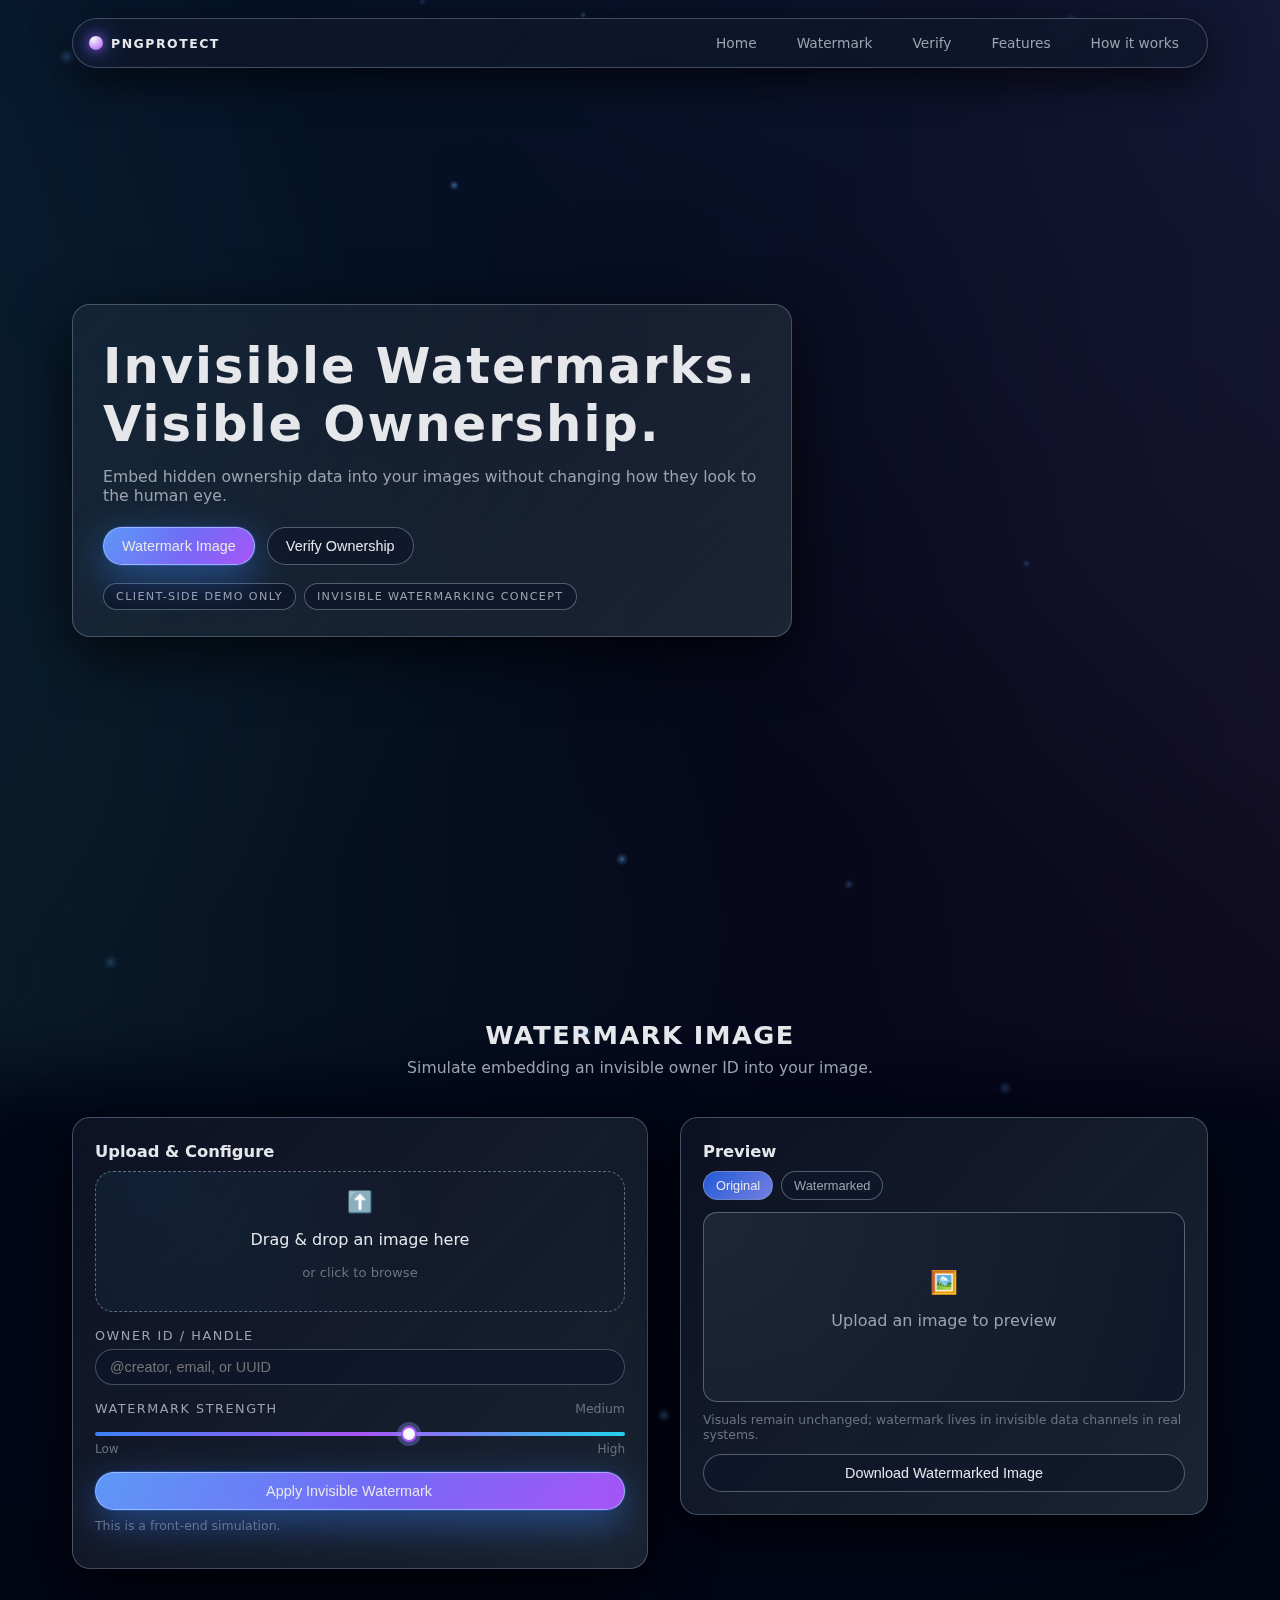
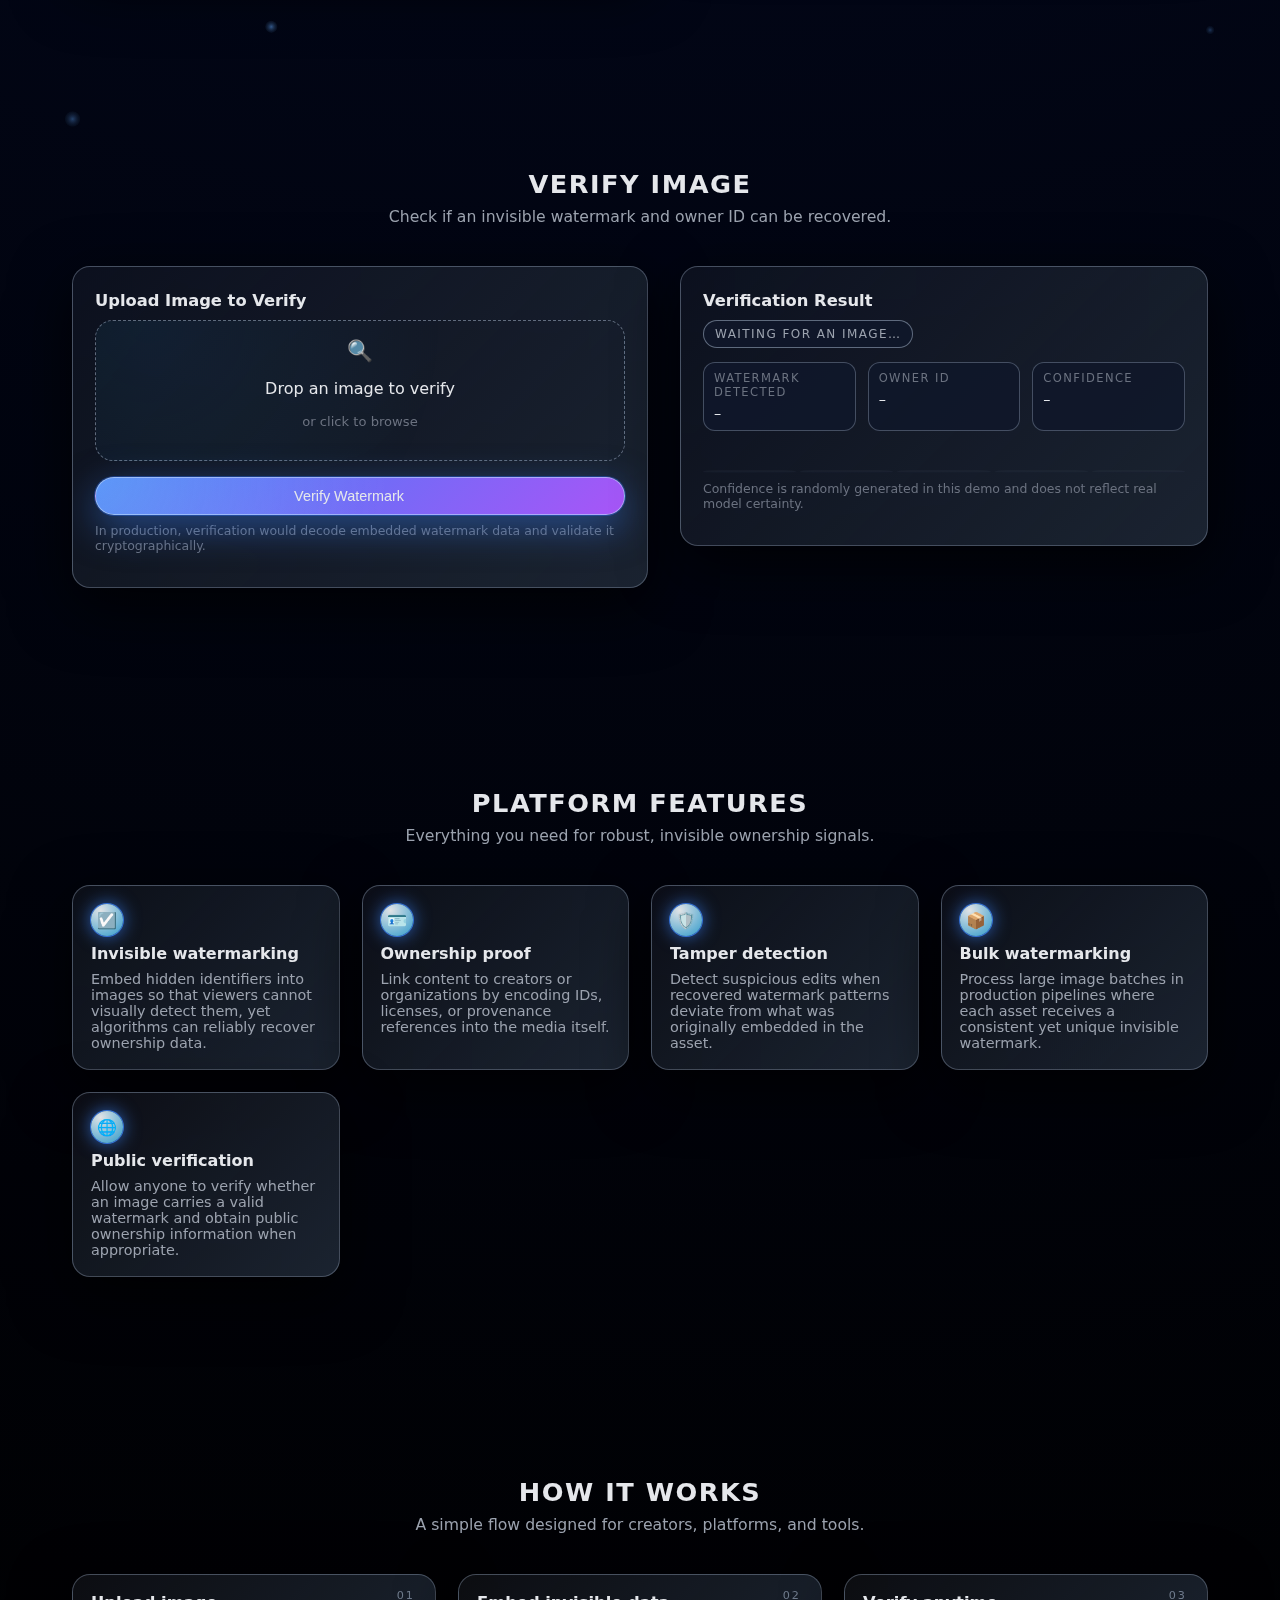
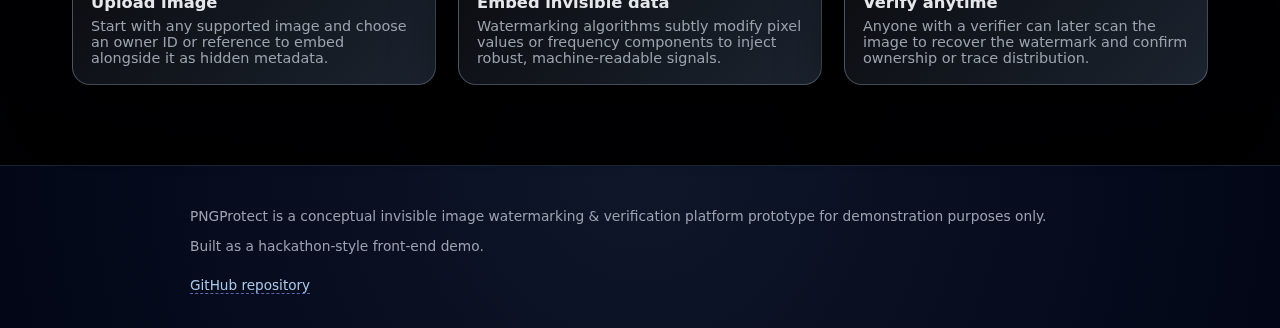
<file: index.html>
<!DOCTYPE html>
<html lang="en">
<head>
  <meta charset="UTF-8" />
  <title>Invisible Watermarks. Visible Ownership.</title>
  <meta name="viewport" content="width=device-width, initial-scale=1.0" />
  <link rel="stylesheet" href="style.css" />
</head>
<body>
  <!-- Animated gradient + particles background -->
  <div class="bg-gradient"></div>
  <canvas id="bg-particles"></canvas>

  <!-- Top navigation -->
  <header class="top-nav">
    <div class="logo">
      <span class="logo-dot"></span>
      <span>PNGProtect</span>
    </div>
    <nav class="nav-links">
      <a href="#hero">Home</a>
      <a href="#watermark">Watermark</a>
      <a href="#verify">Verify</a>
      <a href="#features">Features</a>
      <a href="#how-it-works">How it works</a>
    </nav>
  </header>

  <main>
    <!-- HERO SECTION -->
    <section id="hero" class="hero section">
      <div class="hero-content glass">
        <h1 class="hero-title">Invisible Watermarks. Visible Ownership.</h1>
        <p class="hero-subtitle">
          Embed hidden ownership data into your images without changing how they look to the human eye.
        <div class="hero-actions">
          <button class="btn primary" data-scroll="#watermark">
            Watermark Image
          </button>
          <button class="btn ghost" data-scroll="#verify">
            Verify Ownership
          </button>
        </div>
        <div class="hero-meta">
          <span class="pill">Client-side demo only</span>
          <span class="pill">Invisible watermarking concept</span>
        </div>
      </div>
    </section>

    <!-- WATERMARK IMAGE SECTION -->
    <section id="watermark" class="section">
      <div class="section-header">
        <h2>Watermark Image</h2>
        <p>Simulate embedding an invisible owner ID into your image.</p>
      </div>

      <div class="layout-grid">
        <!-- Upload + controls -->
        <div class="glass card">
          <h3>Upload & Configure</h3>

          <!-- Drag & drop area -->
          <div id="wm-dropzone" class="dropzone">
            <input type="file" id="wm-input" accept="image/*" hidden />
            <div class="dropzone-inner">
              <span class="drop-icon">⬆️</span>
              <p>Drag & drop an image here</p>
              <p class="drop-subtext">or click to browse</p>
            </div>
          </div>

          <!-- Owner ID text input -->
          <label class="field">
            <span class="field-label">Owner ID / Handle</span>
            <input
              type="text"
              id="wm-owner-id"
              maxlength="64"
              placeholder="@creator, email, or UUID"
            />
          </label>

          <!-- Strength slider -->
          <label class="field">
            <div class="field-row">
              <span class="field-label">Watermark strength</span>
              <span id="wm-strength-label" class="field-label-soft">Medium</span>
            </div>
            <input
              type="range"
              id="wm-strength"
              min="1"
              max="100"
              value="60"
            />
            <div class="field-scale">
              <span>Low</span>
              <span>High</span>
            </div>
          </label>

          <!-- Apply button + fake loading -->
          <button id="wm-apply-btn" class="btn primary full">
            <span class="btn-label">Apply Invisible Watermark</span>
            <span class="btn-spinner"></span>
          </button>
  
          <p class="hint">
            This is a front-end simulation.
          </p>
        </div>

        <!-- Preview card -->
        <div class="glass card">
          <h3>Preview</h3>
          <div class="preview-toggle-row">
            <button
              class="chip chip-active"
              data-preview-mode="original"
            >
              Original
            </button>
            <button class="chip" data-preview-mode="watermarked">
              Watermarked
            </button>
          </div>

          <div class="preview-wrapper">
            <div class="preview-placeholder" id="wm-preview-placeholder">
              <span class="preview-icon">🖼️</span>
              <p>Upload an image to preview</p>
            </div>

            <img id="wm-preview-original" class="preview-image" alt="Original preview" />
            <img id="wm-preview-watermarked" class="preview-image" alt="Watermarked preview" />
          </div>

          <p class="preview-note">
            Visuals remain unchanged; watermark lives in invisible data channels in real systems.
          </p>

          <button id="wm-download-btn" class="btn ghost full" disabled>
            Download Watermarked Image
          </button>
        </div>
      </div>
    </section>

    <!-- VERIFY IMAGE SECTION -->
    <section id="verify" class="section">
      <div class="section-header">
        <h2>Verify Image</h2>
        <p>Check if an invisible watermark and owner ID can be recovered.</p>
      </div>

      <div class="layout-grid">
        <!-- Upload -->
        <div class="glass card">
          <h3>Upload Image to Verify</h3>

          <div id="vf-dropzone" class="dropzone">
            <input type="file" id="vf-input" accept="image/*" hidden />
            <div class="dropzone-inner">
              <span class="drop-icon">🔍</span>
              <p>Drop an image to verify</p>
              <p class="drop-subtext">or click to browse</p>
            </div>
          </div>

          <button id="vf-btn" class="btn primary full">
            <span class="btn-label">Verify Watermark</span>
            <span class="btn-spinner"></span>
          </button>

          <p class="hint">
            In production, verification would decode embedded watermark data and validate it cryptographically.
          </p>
        </div>

        <!-- Result card -->
        <div class="glass card result-card">
          <h3>Verification Result</h3>

          <div id="vf-status" class="status-pill status-idle">
            Waiting for an image…
          </div>

          <div class="result-grid">
            <div class="result-item">
              <span class="result-label">Watermark detected</span>
              <span id="vf-detected" class="result-value">–</span>
            </div>
            <div class="result-item">
              <span class="result-label">Owner ID</span>
              <span id="vf-owner" class="result-value">–</span>
            </div>
            <div class="result-item">
              <span class="result-label">Confidence</span>
              <span id="vf-confidence" class="result-value">–</span>
            </div>
          </div>

          <!-- Animated bars for success -->
          <div class="confidence-bars" id="vf-bars">
            <span></span><span></span><span></span><span></span><span></span>
          </div>

          <p class="hint">
            Confidence is randomly generated in this demo and does not reflect real model certainty.
          </p>
        </div>
      </div>
    </section>

    <!-- FEATURES SECTION -->
    <section id="features" class="section">
      <div class="section-header">
        <h2>Platform Features</h2>
        <p>Everything you need for robust, invisible ownership signals.</p>
      </div>

      <div class="features-grid">
        <article class="glass feature-card">
          <div class="feature-icon">☑️</div>
          <h3>Invisible watermarking</h3>
          <p>
            Embed hidden identifiers into images so that viewers cannot visually detect them, yet algorithms can reliably recover ownership data.
          </p>
        </article>

        <article class="glass feature-card">
          <div class="feature-icon">🪪</div>
          <h3>Ownership proof</h3>
          <p>
            Link content to creators or organizations by encoding IDs, licenses, or provenance references into the media itself.
          </p>
        </article>

        <article class="glass feature-card">
          <div class="feature-icon">🛡️</div>
          <h3>Tamper detection</h3>
          <p>
            Detect suspicious edits when recovered watermark patterns deviate from what was originally embedded in the asset.
          </p>
        </article>

        <article class="glass feature-card">
          <div class="feature-icon">📦</div>
          <h3>Bulk watermarking</h3>
          <p>
            Process large image batches in production pipelines where each asset receives a consistent yet unique invisible watermark.
          </p>
        </article>

        <article class="glass feature-card">
          <div class="feature-icon">🌐</div>
          <h3>Public verification</h3>
          <p>
            Allow anyone to verify whether an image carries a valid watermark and obtain public ownership information when appropriate.
        </article>
      </div>
    </section>

    <!-- HOW IT WORKS -->
    <section id="how-it-works" class="section">
      <div class="section-header">
        <h2>How it works</h2>
        <p>A simple flow designed for creators, platforms, and tools.</p>
      </div>

      <div class="steps-grid">
        <div class="glass step-card">
          <div class="step-number">01</div>
          <h3>Upload image</h3>
          <p>
            Start with any supported image and choose an owner ID or reference to embed alongside it as hidden metadata.
          </p>
        </div>

        <div class="glass step-card">
          <div class="step-number">02</div>
          <h3>Embed invisible data</h3>
          <p>
            Watermarking algorithms subtly modify pixel values or frequency components to inject robust, machine-readable signals.
          </p>
        </div>

        <div class="glass step-card">
          <div class="step-number">03</div>
          <h3>Verify anytime</h3>
          <p>
            Anyone with a verifier can later scan the image to recover the watermark and confirm ownership or trace distribution.
          </p>
        </div>
      </div>
    </section>
  </main>

  <!-- FOOTER -->
  <footer class="footer">
    <div class="footer-inner">
      <p>
        PNGProtect is a conceptual invisible image watermarking & verification platform prototype for demonstration purposes only.
      <p class="footer-note">
        Built as a hackathon-style front-end demo.
      </p>
      <a
        href="https://github.com/ApurveKaranwal/PNGProtect"
        target="_blank"
        rel="noopener noreferrer"
        class="footer-link"
      >
        GitHub repository
      </a>
    </div>
  </footer>

  <script src="script.js"></script>
</body>
</html>
</file>
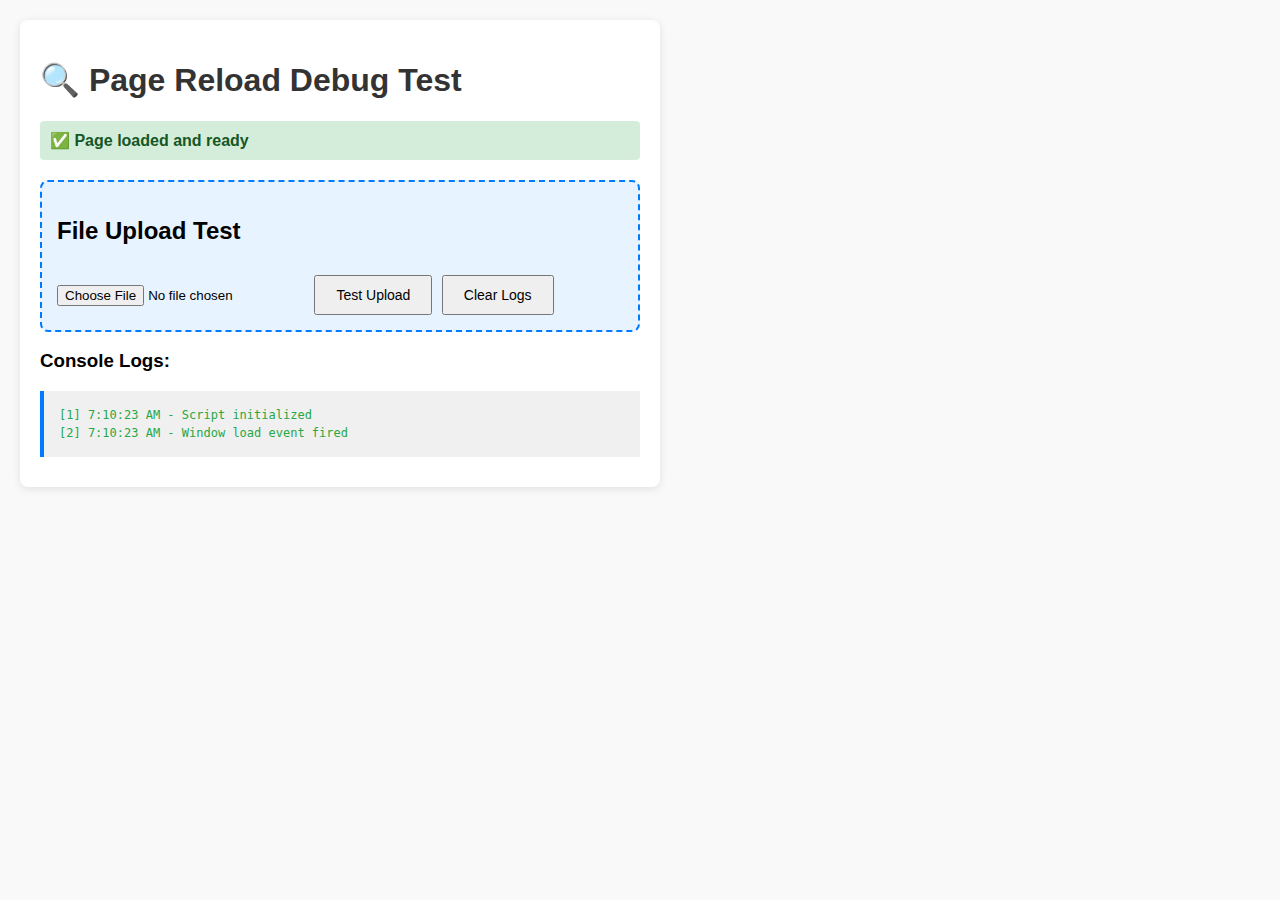
<file: debug_reload.html>
<!DOCTYPE html>
<html>
<head>
    <title>Debug: Page Reload Test</title>
    <style>
        body { font-family: Arial; margin: 20px; background: #f9f9f9; }
        h1 { color: #333; }
        .container { background: white; padding: 20px; border-radius: 8px; box-shadow: 0 2px 8px rgba(0,0,0,0.1); max-width: 600px; }
        .log-box { background: #f0f0f0; padding: 15px; border-left: 4px solid #007bff; margin: 10px 0; font-family: monospace; font-size: 12px; max-height: 400px; overflow-y: auto; }
        .log-entry { padding: 2px 0; }
        .log-entry.error { color: #dc3545; }
        .log-entry.success { color: #28a745; }
        button { padding: 10px 20px; margin: 10px 5px 0 0; cursor: pointer; font-size: 14px; }
        button:hover { opacity: 0.8; }
        #upload-section { margin-top: 20px; padding: 15px; background: #e7f3ff; border: 2px dashed #007bff; border-radius: 8px; }
        #preview { max-width: 300px; margin-top: 20px; display: none; }
        .status { font-weight: bold; padding: 10px; margin: 10px 0; border-radius: 4px; }
        .status.ready { background: #d4edda; color: #155724; }
        .status.loading { background: #fff3cd; color: #856404; }
        .status.error { background: #f8d7da; color: #721c24; }
    </style>
</head>
<body>
    <div class="container">
        <h1>🔍 Page Reload Debug Test</h1>
        
        <div id="status" class="status ready">✅ Page loaded and ready</div>
        
        <div id="upload-section">
            <h2>File Upload Test</h2>
            <input type="file" id="file-input" accept="image/*" />
            <button onclick="testUpload()">Test Upload</button>
            <button onclick="clearLogs()">Clear Logs</button>
        </div>

        <h3>Console Logs:</h3>
        <div class="log-box" id="logs"></div>

        <img id="preview" />
    </div>

    <script>
        const status = document.getElementById('status');
        const logsDiv = document.getElementById('logs');
        let logCount = 0;

        function log(msg, type = 'info') {
            const timestamp = new Date().toLocaleTimeString();
            const className = type === 'error' ? 'error' : type === 'success' ? 'success' : '';
            const entry = document.createElement('div');
            entry.className = `log-entry ${className}`;
            entry.textContent = `[${++logCount}] ${timestamp} - ${msg}`;
            logsDiv.appendChild(entry);
            logsDiv.scrollTop = logsDiv.scrollHeight;
            console.log(`[${type.toUpperCase()}] ${msg}`);
        }

        function clearLogs() {
            logsDiv.innerHTML = '';
            logCount = 0;
            log('Logs cleared');
        }

        function testUpload() {
            log('Test upload clicked');
            document.getElementById('file-input').click();
        }

        // Page load
        window.addEventListener('load', () => {
            log('Window load event fired', 'success');
        });

        // Before unload (detects page reload)
        window.addEventListener('beforeunload', () => {
            log('beforeunload event - PAGE IS RELOADING!', 'error');
        });

        // File input
        const fileInput = document.getElementById('file-input');
        fileInput.addEventListener('change', () => {
            const file = fileInput.files[0];
            if (!file) {
                log('No file selected', 'error');
                return;
            }
            log(`File selected: ${file.name}`, 'success');
            status.className = 'status loading';
            status.textContent = '⏳ Processing file...';

            const reader = new FileReader();
            reader.onload = (e) => {
                log('FileReader completed', 'success');
                document.getElementById('preview').src = e.target.result;
                document.getElementById('preview').style.display = 'block';
                log('Preview displayed', 'success');
                status.className = 'status ready';
                status.textContent = '✅ File processed successfully!';
                fileInput.value = '';
            };
            reader.onerror = (e) => {
                log(`FileReader error: ${e}`, 'error');
                status.className = 'status error';
                status.textContent = '❌ Error reading file';
            };
            log('Starting FileReader...');
            reader.readAsDataURL(file);
        });

        log('Script initialized', 'success');
    </script>
</body>
</html>
</file>
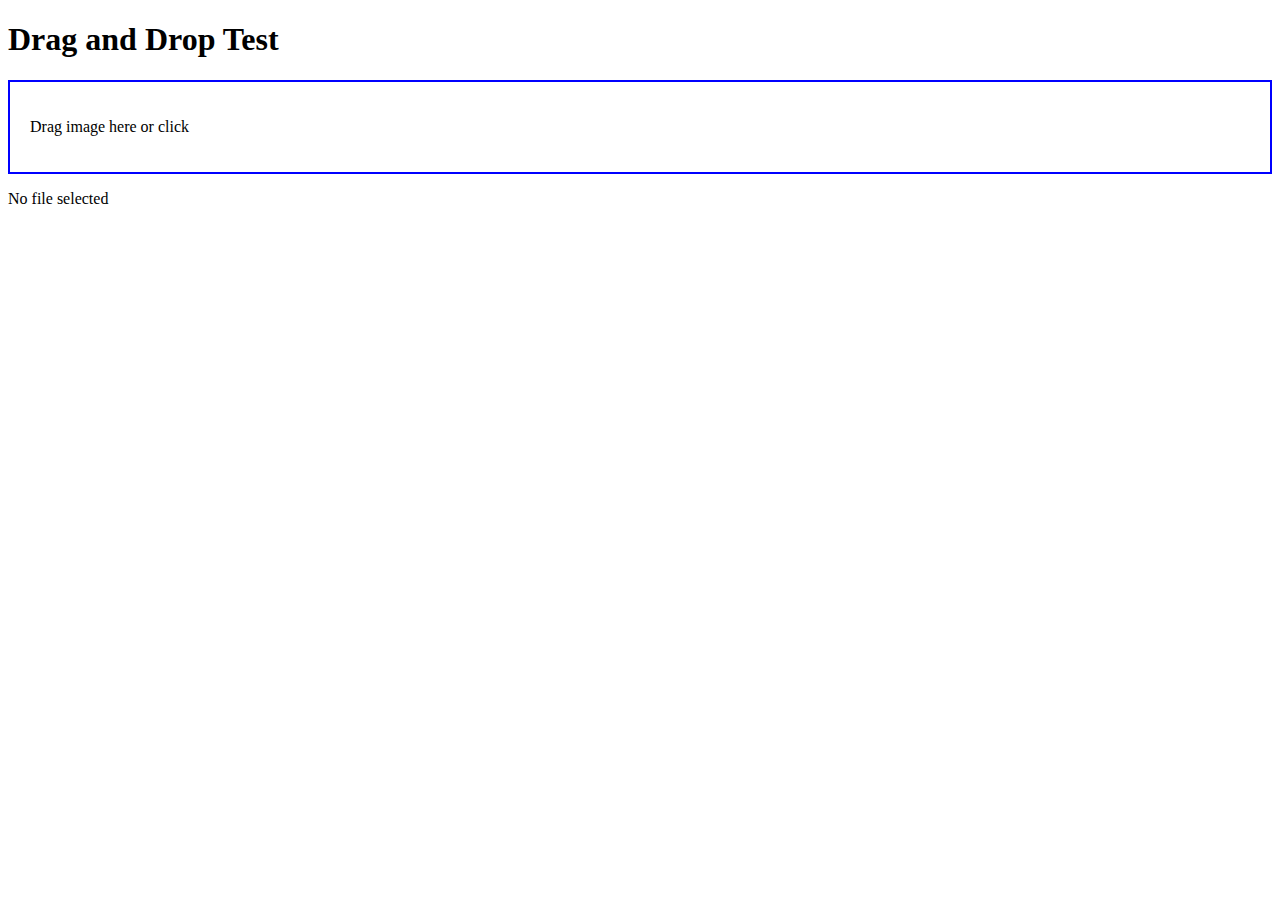
<file: test.html>
<!DOCTYPE html>
<html>
<head>
  <title>Quick Test</title>
</head>
<body>
  <h1>Drag and Drop Test</h1>
  <div id="wm-dropzone" style="border: 2px solid blue; padding: 20px; cursor: pointer;">
    <input type="file" id="wm-input" accept="image/*" hidden />
    <p>Drag image here or click</p>
  </div>
  <p id="result">No file selected</p>

  <script>
    const wmDropzone = document.getElementById('wm-dropzone');
    const wmInput = document.getElementById('wm-input');
    const result = document.getElementById('result');

    console.log('Elements found:', { wmDropzone, wmInput, result });

    wmDropzone.addEventListener('click', () => {
      console.log('Dropzone clicked, triggering file input');
      wmInput.click();
    });

    wmInput.addEventListener('change', () => {
      const file = wmInput.files?.[0];
      console.log('File selected:', file);
      if (file) {
        result.textContent = `File: ${file.name} (${file.size} bytes)`;
      }
    });

    wmDropzone.addEventListener('dragover', (e) => {
      e.preventDefault();
      e.stopPropagation();
      wmDropzone.style.backgroundColor = 'lightblue';
      console.log('Drag over');
    });

    wmDropzone.addEventListener('dragleave', (e) => {
      e.preventDefault();
      e.stopPropagation();
      wmDropzone.style.backgroundColor = '';
      console.log('Drag leave');
    });

    wmDropzone.addEventListener('drop', (e) => {
      e.preventDefault();
      e.stopPropagation();
      wmDropzone.style.backgroundColor = '';
      const file = e.dataTransfer.files?.[0];
      console.log('File dropped:', file);
      if (file && file.type.startsWith('image/')) {
        result.textContent = `Dropped file: ${file.name} (${file.size} bytes)`;
      }
    });
  </script>
</body>
</html>
</file>
<file: style.css>
/* ===========================
   THEME & RESET
   =========================== */

:root {
  /* Core dark theme */
  --bg-main: #050712;
  --bg-alt: #080a18;

  /* Neon accent palette */
  --accent-blue: #3b82f6;
  --accent-purple: #a855f7;
  --accent-cyan: #22d3ee;

  /* Glassmorphism surfaces */
  --glass-bg: rgba(17, 24, 39, 0.78);
  --glass-border: rgba(148, 163, 184, 0.4);
  --glass-highlight: rgba(255, 255, 255, 0.06);

  /* Text colors */
  --text-main: #e5e7eb;
  --text-soft: #9ca3af;
  --text-muted: #6b7280;

  /* Status colors */
  --success: #22c55e;
  --error: #f97373;
  --warning: #facc15;

  /* Misc */
  --radius-lg: 18px;
  --radius-pill: 999px;
  --shadow-glass: 0 18px 60px rgba(0, 0, 0, 0.75);
  --transition-fast: 180ms ease-out;
  --transition-med: 220ms ease-out;
}

*,
*::before,
*::after {
  box-sizing: border-box;
}

html {
  scroll-behavior: smooth; /* Native smooth scrolling [web:11][web:17] */
}

body {
  margin: 0;
  font-family: system-ui, -apple-system, BlinkMacSystemFont, "SF Pro Text",
    "Segoe UI", sans-serif;
  background: radial-gradient(circle at top, #020617 0, #020617 40%, #000 100%);
  color: var(--text-main);
  min-height: 100vh;
  overflow-x: hidden;
}

/* Remove default link styling */
a {
  color: inherit;
  text-decoration: none;
}

/* ===========================
   BACKGROUND LAYERS
   =========================== */

.bg-gradient {
  position: fixed;
  inset: -20%;
  background:
    radial-gradient(circle at 5% 0%, rgba(56, 189, 248, 0.12), transparent 55%),
    radial-gradient(circle at 95% 0%, rgba(129, 140, 248, 0.16), transparent 55%),
    radial-gradient(circle at 0% 90%, rgba(94, 234, 212, 0.12), transparent 50%),
    radial-gradient(circle at 100% 85%, rgba(244, 114, 182, 0.08), transparent 52%);
  filter: blur(40px);
  z-index: -2;
  animation: bg-pulse 18s ease-in-out infinite alternate;
}

#bg-particles {
  position: fixed;
  inset: 0;
  z-index: -1;
  pointer-events: none;
}

/* Soft breathing effect for background */
@keyframes bg-pulse {
  0% {
    transform: scale(1) translateY(0);
    opacity: 0.9;
  }
  100% {
    transform: scale(1.05) translateY(-12px);
    opacity: 1;
  }
}

/* ===========================
   LAYOUT
   =========================== */

main {
  width: 100%;
}

/* Shared section wrapper */
.section {
  padding: 120px min(6vw, 72px) 80px;
  position: relative;
}

/* Section header */
.section-header {
  max-width: 640px;
  margin: 0 auto 40px;
  text-align: center;
}

.section-header h2 {
  margin: 0 0 8px;
  font-size: clamp(1.6rem, 2vw, 2.1rem);
  letter-spacing: 0.06em;
  text-transform: uppercase;
  color: #e5e7eb;
}

.section-header p {
  margin: 0;
  color: var(--text-soft);
  font-size: 0.98rem;
}

/* Two-column layout that collapses on mobile */
.layout-grid {
  display: grid;
  grid-template-columns: minmax(0, 1.2fr) minmax(0, 1.1fr);
  gap: 32px;
  align-items: flex-start;
}

/* Features + steps grids */
.features-grid {
  display: grid;
  grid-template-columns: repeat(auto-fit, minmax(220px, 1fr));
  gap: 22px;
}

.steps-grid {
  display: grid;
  grid-template-columns: repeat(auto-fit, minmax(220px, 1fr));
  gap: 22px;
}

/* ===========================
   GLASSMORPHIC SURFACES
   =========================== */

.glass {
  background: linear-gradient(
      135deg,
      rgba(148, 163, 184, 0.08),
      rgba(31, 41, 55, 0.86)
    );
  border-radius: var(--radius-lg);
  border: 1px solid var(--glass-border);
  box-shadow: var(--shadow-glass);
  backdrop-filter: blur(22px);
  -webkit-backdrop-filter: blur(22px);
  position: relative;
  overflow: hidden;
}

.glass::before {
  content: "";
  position: absolute;
  inset: 0;
  background: linear-gradient(
    135deg,
    rgba(255, 255, 255, 0.05),
    transparent 40%,
    transparent 60%,
    rgba(59, 130, 246, 0.08)
  );
  opacity: 0;
  pointer-events: none;
  transition: opacity var(--transition-med);
}

.glass:hover::before {
  opacity: 1;
}

/* Generic card */
.card {
  padding: 24px 22px 22px;
}

/* ===========================
   TOP NAV
   =========================== */

.top-nav {
  position: fixed;
  inset-inline: min(6vw, 72px);
  top: 18px;
  z-index: 20;
  display: flex;
  align-items: center;
  justify-content: space-between;
  padding: 10px 16px;
  background: linear-gradient(
    135deg,
    rgba(15, 23, 42, 0.86),
    rgba(15, 23, 42, 0.58)
  );
  border-radius: 999px;
  border: 1px solid rgba(148, 163, 184, 0.4);
  backdrop-filter: blur(18px);
  -webkit-backdrop-filter: blur(18px);
  box-shadow: 0 12px 40px rgba(0, 0, 0, 0.7);
}

.logo {
  display: flex;
  align-items: center;
  gap: 8px;
  font-weight: 600;
  letter-spacing: 0.12em;
  text-transform: uppercase;
  font-size: 0.78rem;
  color: #e5e7eb;
}

.logo-dot {
  width: 14px;
  height: 14px;
  border-radius: 999px;
  background: radial-gradient(circle at 30% 20%, #f9fafb, var(--accent-purple));
  box-shadow:
    0 0 12px rgba(168, 85, 247, 0.85),
    0 0 24px rgba(59, 130, 246, 0.9);
  animation: logo-pulse 1.8s ease-in-out infinite alternate;
}

@keyframes logo-pulse {
  0% {
    transform: scale(0.95);
    opacity: 0.9;
  }
  100% {
    transform: scale(1.06);
    opacity: 1;
  }
}

.nav-links {
  display: flex;
  align-items: center;
  gap: 16px;
  font-size: 0.86rem;
}

.nav-links a {
  padding: 6px 12px;
  border-radius: 999px;
  color: var(--text-soft);
  transition: color var(--transition-fast), background var(--transition-fast),
    transform var(--transition-fast);
}

.nav-links a:hover {
  color: #e5e7eb;
  background: rgba(30, 64, 175, 0.4);
  transform: translateY(-1px);
}

/* ===========================
   HERO
   =========================== */

.hero {
  min-height: 100vh;
  display: flex;
  align-items: center;
  padding-top: 160px; /* to account for fixed nav */
  padding-bottom: 120px;
}

.hero-content {
  max-width: 720px;
  padding: 32px 30px 26px;
}

.hero-title {
  margin: 0 0 14px;
  font-size: clamp(2.3rem, 4vw, 3.1rem);
  letter-spacing: 0.04em;
}

.hero-subtitle {
  margin: 0 0 22px;
  color: var(--text-soft);
  font-size: 0.98rem;
}

.hero-actions {
  display: flex;
  flex-wrap: wrap;
  gap: 12px;
  margin-bottom: 18px;
}

.hero-meta {
  display: flex;
  flex-wrap: wrap;
  gap: 8px;
}

.pill {
  font-size: 0.7rem;
  letter-spacing: 0.12em;
  text-transform: uppercase;
  border-radius: 999px;
  padding: 6px 12px;
  background: rgba(15, 23, 42, 0.9);
  border: 1px solid rgba(148, 163, 184, 0.5);
  color: var(--text-soft);
}

/* ===========================
   BUTTONS & CHIPS
   =========================== */

.btn {
  position: relative;
  display: inline-flex;
  align-items: center;
  justify-content: center;
  gap: 8px;
  padding: 10px 18px;
  border-radius: var(--radius-pill);
  border: 1px solid transparent;
  background: transparent;
  color: #e5e7eb;
  font-size: 0.9rem;
  cursor: pointer;
  transition:
    transform var(--transition-fast),
    box-shadow var(--transition-fast),
    background var(--transition-fast),
    border-color var(--transition-fast),
    color var(--transition-fast);
  overflow: hidden;
}

.btn:active {
  transform: translateY(1px) scale(0.99);
}

.btn.primary {
  background: radial-gradient(
      circle at 0 0,
      rgba(250, 250, 250, 0.18),
      transparent 55%
    ),
    linear-gradient(135deg, var(--accent-blue), var(--accent-purple));
  border-color: rgba(191, 219, 254, 0.6);
  box-shadow:
    0 12px 38px rgba(59, 130, 246, 0.5),
    0 0 0 1px rgba(37, 99, 235, 0.4);
}

.btn.primary:hover {
  box-shadow:
    0 16px 44px rgba(129, 140, 248, 0.65),
    0 0 0 1px rgba(37, 99, 235, 0.7);
  transform: translateY(-1px);
}

.btn.ghost {
  border-color: rgba(148, 163, 184, 0.5);
  background: rgba(15, 23, 42, 0.75);
}

.btn.ghost:hover {
  background: rgba(30, 64, 175, 0.48);
  border-color: rgba(191, 219, 254, 0.8);
}

.btn.full {
  width: 100%;
}

/* Spinner used for fake loading states */
.btn-spinner {
  width: 14px;
  height: 14px;
  border-radius: 999px;
  border: 2px solid rgba(226, 232, 240, 0.2);
  border-top-color: #e5e7eb;
  animation: spin 0.65s linear infinite;
  opacity: 0;
  transform: scale(0.5);
  transition: opacity var(--transition-fast), transform var(--transition-fast);
}

.btn.loading .btn-spinner {
  opacity: 1;
  transform: scale(1);
}

.btn.loading .btn-label {
  opacity: 0.6;
}

@keyframes spin {
  to {
    transform: rotate(360deg);
  }
}

.chip {
  border-radius: 999px;
  padding: 6px 12px;
  border: 1px solid rgba(148, 163, 184, 0.5);
  background: rgba(15, 23, 42, 0.9);
  color: var(--text-soft);
  font-size: 0.8rem;
  cursor: pointer;
  transition:
    background var(--transition-fast),
    border-color var(--transition-fast),
    color var(--transition-fast),
    transform var(--transition-fast);
}

.chip:hover {
  transform: translateY(-1px);
  border-color: rgba(191, 219, 254, 0.9);
}

.chip-active {
  background: linear-gradient(
    135deg,
    rgba(37, 99, 235, 0.9),
    rgba(129, 140, 248, 0.9)
  );
  color: #e5e7eb;
}

/* ===========================
   FORM FIELDS
   =========================== */

.field {
  display: flex;
  flex-direction: column;
  margin-bottom: 16px;
  gap: 6px;
}

.field-label {
  font-size: 0.8rem;
  letter-spacing: 0.12em;
  text-transform: uppercase;
  color: var(--text-soft);
}

.field-label-soft {
  font-size: 0.78rem;
  color: var(--text-muted);
}

.field-row {
  display: flex;
  align-items: center;
  justify-content: space-between;
}

.field input[type="text"] {
  border-radius: 999px;
  border: 1px solid rgba(148, 163, 184, 0.4);
  background: rgba(15, 23, 42, 0.8);
  padding: 9px 14px;
  outline: none;
  font-size: 0.9rem;
  color: var(--text-main);
  transition:
    border-color var(--transition-fast),
    box-shadow var(--transition-fast),
    background var(--transition-fast),
    transform var(--transition-fast);
}

.field input[type="text"]:focus {
  border-color: rgba(129, 140, 248, 0.9);
  box-shadow:
    0 0 0 1px rgba(59, 130, 246, 0.7),
    0 0 0 6px rgba(37, 99, 235, 0.38);
  background: rgba(15, 23, 42, 0.96);
  transform: translateY(-1px);
}

.field input[type="range"] {
  -webkit-appearance: none;
  width: 100%;
  margin: 10px 0 0;
  background: transparent;
}

.field input[type="range"]::-webkit-slider-runnable-track {
  height: 4px;
  border-radius: 999px;
  background: linear-gradient(
    90deg,
    var(--accent-blue),
    var(--accent-purple),
    var(--accent-cyan)
  );
}

.field input[type="range"]::-webkit-slider-thumb {
  -webkit-appearance: none;
  width: 16px;
  height: 16px;
  border-radius: 999px;
  background: #f9fafb;
  border: 2px solid var(--accent-purple);
  box-shadow: 0 0 0 4px rgba(129, 140, 248, 0.36);
  margin-top: -6px;
  cursor: pointer;
  transition: transform var(--transition-fast), box-shadow var(--transition-fast);
}

.field input[type="range"]::-webkit-slider-thumb:hover {
  transform: scale(1.06);
  box-shadow: 0 0 0 6px rgba(129, 140, 248, 0.44);
}

.field-scale {
  display: flex;
  justify-content: space-between;
  font-size: 0.75rem;
  color: var(--text-muted);
}

/* ===========================
   DROPZONE
   =========================== */

.dropzone {
  margin-bottom: 16px;
  border-radius: var(--radius-lg);
  border: 1px dashed rgba(148, 163, 184, 0.6);
  background: radial-gradient(
    circle at 10% 0,
    rgba(56, 189, 248, 0.08),
    transparent 60%
  );
  padding: 18px 16px;
  cursor: pointer;
  position: relative;
  overflow: hidden;
  transition:
    border-color var(--transition-fast),
    box-shadow var(--transition-fast),
    transform var(--transition-fast),
    background var(--transition-fast);
}

.dropzone::after {
  content: "";
  position: absolute;
  inset: 0;
  background: radial-gradient(
    circle at 0 0,
    rgba(59, 130, 246, 0.2),
    transparent 60%
  );
  opacity: 0;
  transition: opacity var(--transition-fast);
}

.dropzone:hover {
  transform: translateY(-1px);
  border-color: rgba(191, 219, 254, 0.9);
  box-shadow: 0 12px 30px rgba(15, 23, 42, 0.8);
}

.dropzone.drag-over {
  border-style: solid;
  border-color: rgba(129, 140, 248, 0.9);
  background: radial-gradient(
    circle at 10% 0,
    rgba(56, 189, 248, 0.16),
    transparent 60%
  );
}

.dropzone.drag-over::after {
  opacity: 1;
}

.dropzone-inner {
  text-align: center;
}

.drop-icon {
  font-size: 1.3rem;
  display: block;
}

.drop-subtext {
  margin-top: 4px;
  font-size: 0.82rem;
  color: var(--text-muted);
}

/* ===========================
   PREVIEW
   =========================== */

.preview-toggle-row {
  display: flex;
  gap: 8px;
  margin-bottom: 12px;
}

.preview-wrapper {
  position: relative;
  border-radius: 14px;
  border: 1px solid rgba(148, 163, 184, 0.5);
  background: radial-gradient(
    circle at 0 0,
    rgba(31, 41, 55, 0.92),
    rgba(15, 23, 42, 0.94)
  );
  min-height: 190px;
  overflow: hidden;
  display: flex;
  align-items: center;
  justify-content: center;
}

.preview-placeholder {
  text-align: center;
  color: var(--text-soft);
}

.preview-icon {
  font-size: 1.4rem;
  display: block;
  margin-bottom: 6px;
}

.preview-image {
  max-width: 100%;
  max-height: 260px;
  object-fit: contain;
  display: none;
  transition: opacity var(--transition-med), transform var(--transition-med);
}

.preview-image.visible {
  display: block;
  opacity: 1;
  transform: scale(1);
}

.preview-note {
  margin-top: 10px;
  font-size: 0.78rem;
  color: var(--text-muted);
}

/* ===========================
   VERIFY RESULT CARD
   =========================== */

.result-card {
  position: relative;
}

.status-pill {
  display: inline-flex;
  align-items: center;
  gap: 6px;
  padding: 6px 11px;
  border-radius: 999px;
  font-size: 0.75rem;
  letter-spacing: 0.12em;
  text-transform: uppercase;
  margin-bottom: 14px;
  border: 1px solid transparent;
}

.status-idle {
  background: rgba(15, 23, 42, 0.9);
  border-color: rgba(148, 163, 184, 0.6);
  color: var(--text-soft);
}

.status-success {
  background: rgba(22, 163, 74, 0.12);
  border-color: rgba(34, 197, 94, 0.85);
  color: #bbf7d0;
  box-shadow: 0 0 24px rgba(22, 163, 74, 0.5);
}

.status-error {
  background: rgba(185, 28, 28, 0.16);
  border-color: rgba(248, 113, 113, 0.8);
  color: #fecaca;
  box-shadow: 0 0 22px rgba(185, 28, 28, 0.6);
}

.result-grid {
  display: grid;
  grid-template-columns: repeat(3, minmax(0, 1fr));
  gap: 12px;
  margin-bottom: 16px;
}

.result-item {
  padding: 8px 10px;
  border-radius: 12px;
  background: rgba(15, 23, 42, 0.9);
  border: 1px solid rgba(148, 163, 184, 0.4);
}

.result-label {
  display: block;
  font-size: 0.72rem;
  letter-spacing: 0.12em;
  text-transform: uppercase;
  color: var(--text-muted);
  margin-bottom: 4px;
}

.result-value {
  font-size: 0.9rem;
}

/* Animated confidence bars */
.confidence-bars {
  display: flex;
  gap: 4px;
  margin-bottom: 8px;
  height: 26px;
}

.confidence-bars span {
  flex: 1;
  border-radius: 999px;
  background: linear-gradient(
    180deg,
    rgba(148, 163, 184, 0.3),
    rgba(15, 23, 42, 0.9)
  );
  transform-origin: bottom;
  transform: scaleY(0.1);
  opacity: 0.3;
  animation: bars-idle 1.2s ease-in-out infinite;
}

.confidence-bars span:nth-child(2) {
  animation-delay: 0.1s;
}
.confidence-bars span:nth-child(3) {
  animation-delay: 0.2s;
}
.confidence-bars span:nth-child(4) {
  animation-delay: 0.3s;
}
.confidence-bars span:nth-child(5) {
  animation-delay: 0.4s;
}

@keyframes bars-idle {
  0%,
  100% {
    transform: scaleY(0.25);
    opacity: 0.25;
  }
  50% {
    transform: scaleY(0.9);
    opacity: 0.7;
  }
}

/* ===========================
   FEATURES & STEPS
   =========================== */

.feature-card {
  padding: 18px 18px 18px;
  display: flex;
  flex-direction: column;
  gap: 4px;
}

.feature-icon {
  width: 32px;
  height: 32px;
  border-radius: 999px;
  display: inline-flex;
  align-items: center;
  justify-content: center;
  background: radial-gradient(
    circle at 30% 20%,
    rgba(248, 250, 252, 0.9),
    rgba(56, 189, 248, 0.8)
  );
  box-shadow:
    0 0 18px rgba(59, 130, 246, 0.8),
    0 0 0 1px rgba(59, 130, 246, 0.8);
  margin-bottom: 4px;
}

.feature-card h3 {
  margin: 0 0 4px;
  font-size: 1rem;
}

.feature-card p {
  margin: 0;
  font-size: 0.9rem;
  color: var(--text-soft);
}

.step-card {
  padding: 18px 18px 18px;
  position: relative;
}

.step-number {
  position: absolute;
  top: 14px;
  right: 20px;
  font-size: 0.7rem;
  letter-spacing: 0.18em;
  text-transform: uppercase;
  color: rgba(148, 163, 184, 0.7);
}

.step-card h3 {
  margin: 0 0 6px;
}

.step-card p {
  margin: 0;
  font-size: 0.9rem;
  color: var(--text-soft);
}

/* ===========================
   FOOTER
   =========================== */

.footer {
  padding: 28px min(6vw, 72px) 34px;
  border-top: 1px solid rgba(31, 41, 55, 0.85);
  background: radial-gradient(
      circle at top,
      rgba(15, 23, 42, 0.98),
      #020617
    );
}

.footer-inner {
  max-width: 900px;
  margin: 0 auto;
  font-size: 0.86rem;
  color: var(--text-soft);
}

.footer-note {
  margin-top: 6px;
}

.footer-link {
  display: inline-flex;
  margin-top: 10px;
  font-size: 0.85rem;
  color: rgba(191, 219, 254, 0.9);
  border-bottom: 1px dashed rgba(129, 140, 248, 0.7);
}

/* ===========================
   MICRO COPY
   =========================== */

h3 {
  font-size: 1.02rem;
  margin-top: 0;
  margin-bottom: 10px;
}

.hint {
  margin-top: 8px;
  font-size: 0.78rem;
  color: var(--text-muted);
}

/* ===========================
   RESPONSIVE
   =========================== */

@media (max-width: 900px) {
  .top-nav {
    inset-inline: 16px;
  }

  .nav-links {
    display: none; /* Keep nav ultra-minimal on small screens */
  }

  .layout-grid {
    grid-template-columns: minmax(0, 1fr);
  }

  .hero {
    padding-inline: 18px;
    padding-top: 132px;
  }

  .section {
    padding-inline: 18px;
  }
}

@media (max-width: 640px) {
  .hero-content {
    padding: 24px 20px 20px;
  }

  .result-grid {
    grid-template-columns: minmax(0, 1fr);
  }

  .features-grid,
  .steps-grid {
    grid-template-columns: minmax(0, 1fr);
  }
}
</file>
